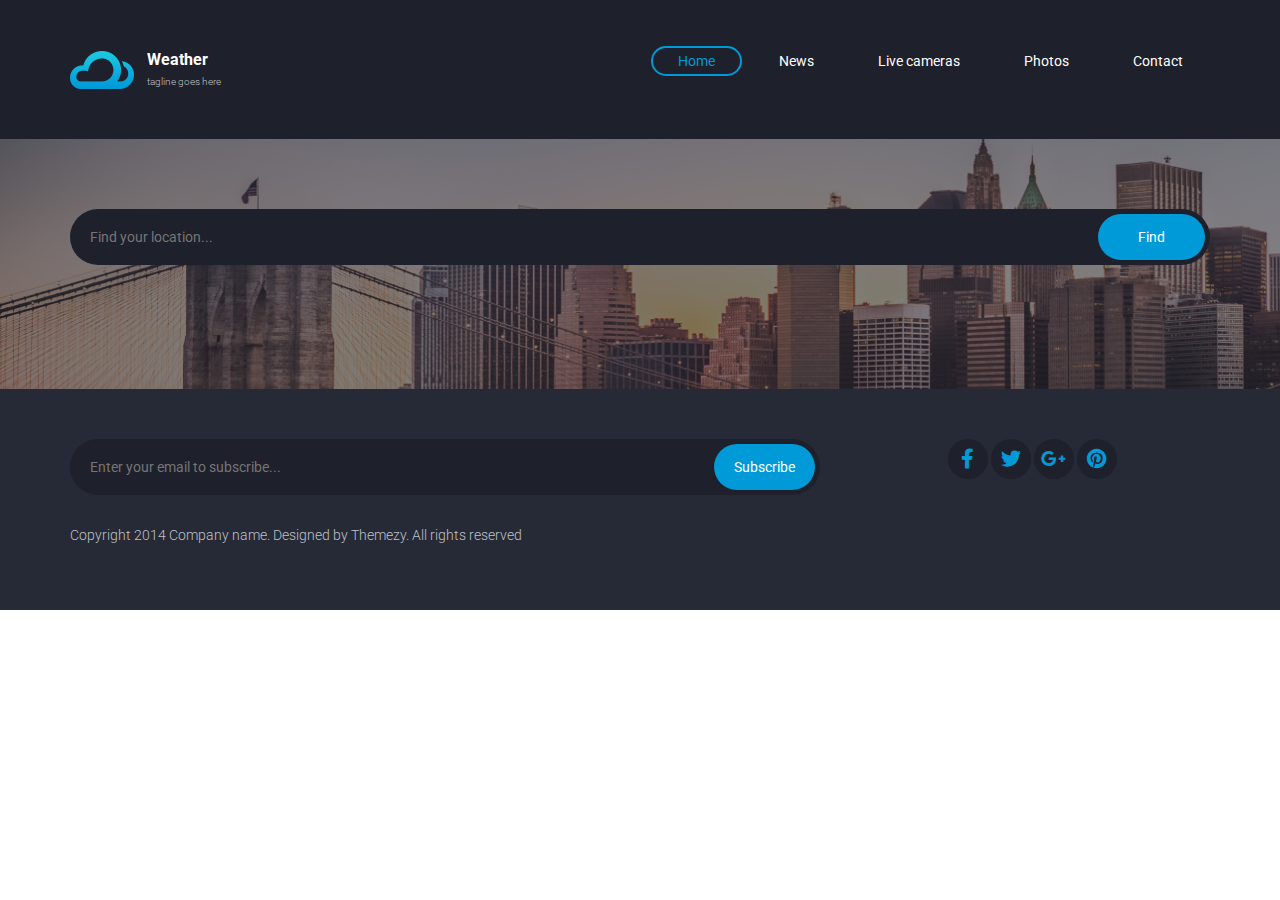
<file: index.html>
<!DOCTYPE html>
<html lang="en">
	<head>
		<meta charset="UTF-8">
		<meta name="viewport" content="width=device-width, initial-scale=1.0,maximum-scale=1">
		
		<title>Weather</title>

		<!-- Loading third party fonts -->
		<link href="http://fonts.googleapis.com/css?family=Roboto:300,400,700|" rel="stylesheet" type="text/css">
		<link href="fonts/all.min.css" rel="stylesheet" type="text/css">

		<!-- Loading main css file -->
		<link rel="stylesheet" href="style/style.css">

	</head>


	<body>
		
		<div class="site-content">
			<div class="site-header">
				<div class="container">
					<a class='branding' href='index.html'>
						<img src="images/logo.png" alt="" class="logo">
						<div class="logo-type">
							<h1 class="site-title">Weather</h1>
							<small class="site-description">tagline goes here</small>
						</div>
					</a>

					<!-- Default snippet for navigation -->
					<div class="main-navigation">
						<button type="button" class="menu-toggle"><i class="fa-solid fa-bars"></i></button>
						<ul class="menu">
							<li class="menu-item current-menu-item"><a href='index.html'>Home</a></li>
							<li class="menu-item"><a href="#">News</a></li>
							<li class="menu-item"><a href="#">Live cameras</a></li>
							<li class="menu-item"><a href="#">Photos</a></li>
							<li class="menu-item"><a href='contact.html'>Contact</a></li>
						</ul> 
					</div>

					<div class="mobile-navigation" ></div>
                        
                </div>

				</div>
			</div> 

			<div class="hero" data-bg-image="images/banner.png" style="background-image: url(&quot;images/banner.png&quot;);">
				<div class="container">
					<form  class="find-location">
						<input type="text" placeholder="Find your location..." id="search">
						<input type="button" value="Find" id="submit">
					</form>

				</div>
			</div>
			<div class="forecast-table">
				<div class="container">
					<div class="forecast-container" id="forecast">
						
					</div>
				</div>
			</div>
	
			

			<footer class="site-footer">
				<div class="container">
					<div class="row">
						<div class="col-md-8">
							<form action="#" class="subscribe-form">
								<input type="text" placeholder="Enter your email to subscribe...">
								<input type="submit" value="Subscribe">
							</form>
						</div>
						<div class="col-md-3 col-md-offset-1">
							<div class="social-links">
								<a href="#"><i class="fa-brands fa-facebook-f"></i></a>
								<a href="#"><i class="fa-brands fa-twitter"></i></a>
								<a href="#"><i class="fa-brands fa-google-plus-g"></i></a>
								<a href="#"><i class="fa-brands fa-pinterest"></i></a>
							</div>
						</div>
					</div>

					<p class="colophon">Copyright 2014 Company name. Designed by Themezy. All rights reserved</p>
				</div>
			</footer> 
		</div>
	
		<script src="js/main.js"></script>
	</body>

</html>
</file>
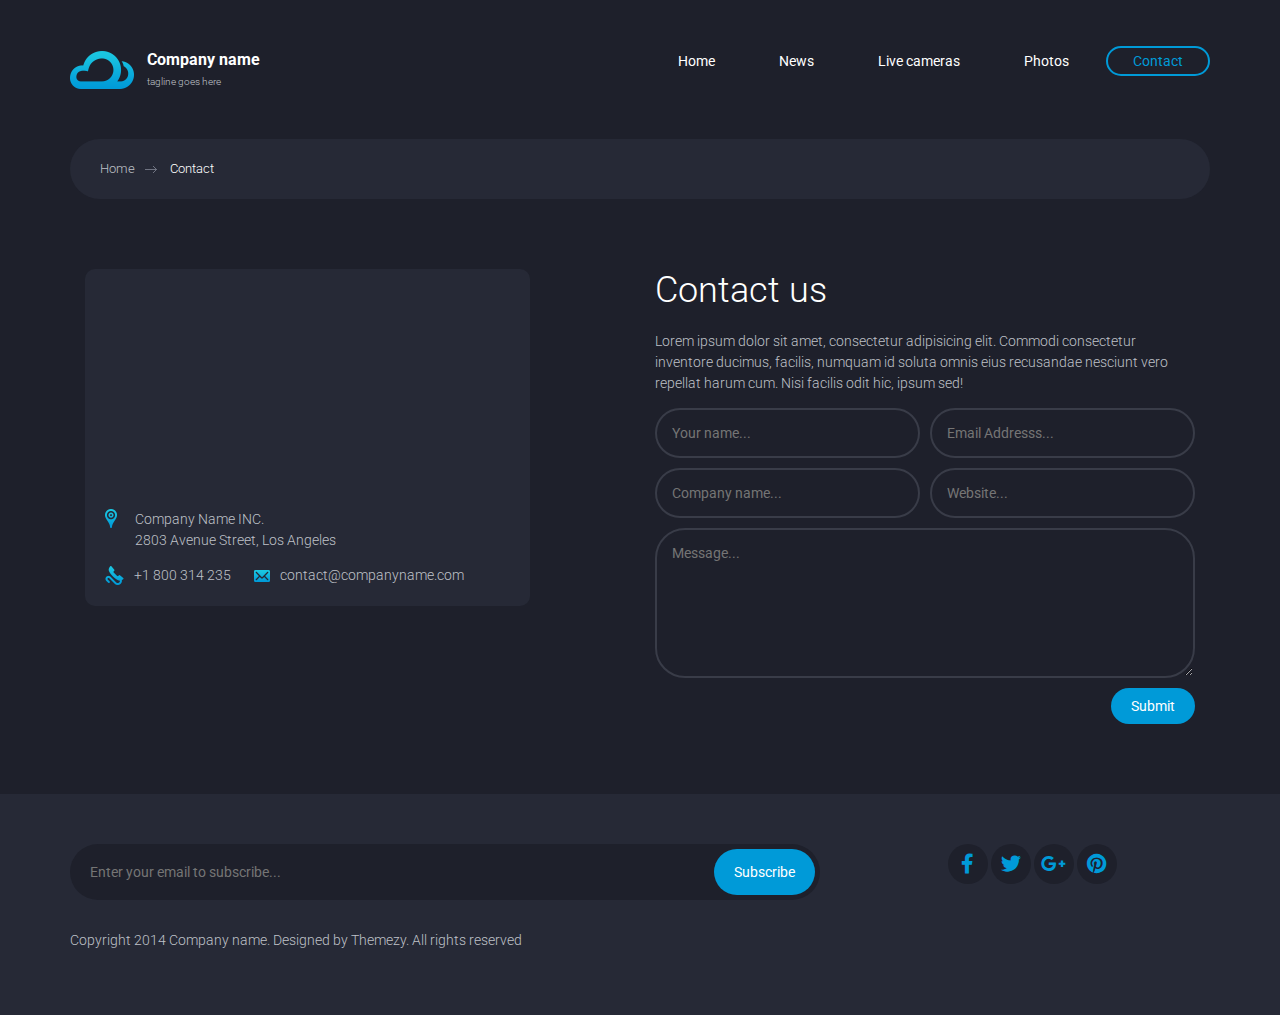
<file: contact.html>
<!DOCTYPE html>
<html lang="en">
	<head>
		<meta charset="UTF-8">
		<meta name="viewport" content="width=device-width, initial-scale=1.0,maximum-scale=1">
		
		<title>Compass Starter by Ariona, Rian</title>

		<!-- Loading third party fonts -->
		<link href="http://fonts.googleapis.com/css?family=Roboto:300,400,700|" rel="stylesheet" type="text/css">
		<link href="fonts/all.min.css" rel="stylesheet" type="text/css">

		<!-- Loading main css file -->
		<link rel="stylesheet" href="style/style.css">

	</head>

	<body>
		
		<div class="site-content">
			<div class="site-header">
				<div class="container">
					<a class='branding' href='index.html'>
						<img src="images/logo.png" alt="" class="logo">
						<div class="logo-type">
							<h1 class="site-title">Company name</h1>
							<small class="site-description">tagline goes here</small>
						</div>
					</a>

					<!-- Default snippet for navigation -->
					<div class="main-navigation">
						<button type="button" class="menu-toggle" ><i class="fa-solid fa-bars"></i></button>
						<ul class="menu" id="Menu">
							<li class="menu-item"><a href='index.html'>Home</a></li>
							<li class="menu-item"><a href="news.html">News</a></li>
							<li class="menu-item"><a href="live-cameras.html">Live cameras</a></li>
							<li class="menu-item"><a href="photos.html">Photos</a></li>
							<li class="menu-item current-menu-item"><a href='contact.html'>Contact</a></li>
						</ul> 
					</div> 

					<div class="mobile-navigation" ></div>

				</div>
			</div> 

			<main class="main-content">
				<div class="container">
					<div class="breadcrumb">
						<a href='index.html'>Home</a>
						<span>Contact</span>
					</div>
				</div>

				<div class="fullwidth-block">
					<div class="container">
						<div class="col-md-5">
							<div class="contact-details">
								<div class="map" data-latitude="-6.897789" data-longitude="107.621735"></div>
								<div class="contact-info">
									<address>
										<img src="images/icon-marker.png" alt="">
										<p>Company Name INC. <br>
										2803 Avenue Street, Los Angeles</p>
									</address>
									
									<a href="#"><img src="images/icon-phone.png" alt="">+1 800 314 235</a>
									<a href="#"><img src="images/icon-envelope.png" alt="">contact@companyname.com</a>
								</div>
							</div>
						</div>
						<div class="col-md-6 col-md-offset-1">
							<h2 class="section-title">Contact us</h2>
							<p>Lorem ipsum dolor sit amet, consectetur adipisicing elit. Commodi consectetur inventore ducimus, facilis, numquam id soluta omnis eius recusandae nesciunt vero repellat harum cum. Nisi facilis odit hic, ipsum sed!</p>
							<form action="#" class="contact-form">
								<div class="row">
									<div class="col-md-6"><input type="text" placeholder="Your name..."></div>
									<div class="col-md-6"><input type="text" placeholder="Email Addresss..."></div>
								</div>
								<div class="row">
									<div class="col-md-6"><input type="text" placeholder="Company name..."></div>
									<div class="col-md-6"><input type="text" placeholder="Website..."></div>
								</div>
								<textarea name="" placeholder="Message..."></textarea>
								<div class="text-right">
									<input type="submit" placeholder="Send message">
								</div>
							</form>

						</div>
					</div>
				</div>
				
			</main> 

			<footer class="site-footer">
				<div class="container">
					<div class="row">
						<div class="col-md-8">
							<form action="#" class="subscribe-form">
								<input type="text" placeholder="Enter your email to subscribe...">
								<input type="submit" value="Subscribe">
							</form>
						</div>
						<div class="col-md-3 col-md-offset-1">
							<div class="social-links">
								<a href="#"><i class="fa-brands fa-facebook-f"></i></a>
								<a href="#"><i class="fa-brands fa-twitter"></i></a>
								<a href="#"><i class="fa-brands fa-google-plus-g"></i></a>
								<a href="#"><i class="fa-brands fa-pinterest"></i></a>
							</div>
						</div>
					</div>

					<p class="colophon">Copyright 2014 Company name. Designed by Themezy. All rights reserved</p>
				</div>
			</footer> 
		</div>
		

		<script src="js/main.js"></script>
		<!-- <script type="text/javascript" src="http://maps.google.com/maps/api/js?sensor=false&amp;language=en"></script> -->
		
		
	</body>

</html>
</file>
<file: style/style.css>
article,
 aside,
 details,
 figcaption,
 figure,
 footer,
 header,
 hgroup,
 nav,
 section,
 summary {
   display: block;
 }
 .custom {
   color: #009ad8;
   margin: 20px 0;
 }
 .custom1 {
   color: #cc910d;
 }
 audio,
 canvas,
 video {
   display: inline-block;
 }
 
 audio:not([controls]) {
   display: none;
   height: 0;
 }
 
 [hidden],
 template {
   display: none;
 }
 
 html {
   background: #fff;
   color: #000;
   -webkit-text-size-adjust: 100%;
   -ms-text-size-adjust: 100%;
 }
 
 html,
 button,
 input,
 select,
 textarea {
   font-family: sans-serif;
 }
 
 body {
   margin: 0;
 }
 
 a {
   background: transparent;
 }
 a:focus {
   outline: thin dotted;
 }
 a:hover,
 a:active {
   outline: 0;
 }
 
 h1 {
   font-size: 2em;
   margin: 0.67em 0;
 }
 
 h2 {
   font-size: 1.5em;
   margin: 0.83em 0;
 }
 
 h3 {
   font-size: 1.17em;
   margin: 1em 0;
 }
 
 h4 {
   font-size: 1em;
   margin: 1.33em 0;
 }
 
 h5 {
   font-size: 0.83em;
   margin: 1.67em 0;
 }
 
 h6 {
   font-size: 0.75em;
   margin: 2.33em 0;
 }
 
 abbr[title] {
   border-bottom: 1px dotted;
 }
 
 b,
 strong {
   font-weight: bold;
 }
 
 dfn {
   font-style: italic;
 }
 
 mark {
   background: #ff0;
   color: #000;
 }
 
 code,
 kbd,
 pre,
 samp {
   font-family: monospace, serif;
   font-size: 1em;
 }
 
 pre {
   white-space: pre;
   white-space: pre-wrap;
   word-wrap: break-word;
 }
 
 q {
   quotes: "\201C""\201D""\2018""\2019";
 }
 
 q:before,
 q:after {
   content: "";
   content: none;
 }
 
 small {
   font-size: 80%;
 }
 
 sub,
 sup {
   font-size: 75%;
   line-height: 0;
   position: relative;
   vertical-align: baseline;
 }
 
 sup {
   top: -0.5em;
 }
 
 sub {
   bottom: -0.25em;
 }
 
 img {
   border: 0;
 }
 
 svg:not(:root) {
   overflow: hidden;
 }
 
 figure {
   margin: 0;
 }
 
 fieldset {
   border: 1px solid #c0c0c0;
   margin: 0 2px;
   padding: 0.35em 0.625em 0.75em;
 }
 
 legend {
   border: 0;
   padding: 0;
   white-space: normal;
 }
 
 button,
 input,
 select,
 textarea {
   font-family: inherit;
   font-size: 100%;
   margin: 0;
   vertical-align: baseline;
 }
 
 button,
 input {
   line-height: normal;
 }
 
 button,
 select {
   text-transform: none;
 }
 
 button,
 html input[type="button"],
 input[type="reset"],
 input[type="submit"] {
    appearance: button;
   -webkit-appearance: button;
   cursor: pointer;
 }
 
 button[disabled],
 input[disabled] {
   cursor: default;
 }
 
 input[type="checkbox"],
 input[type="radio"] {
   box-sizing: border-box;
   padding: 0;
 }
 
 input[type="search"] {
    appearance: textfield;
   -webkit-appearance: textfield;
   box-sizing: content-box;
 }
 
 input[type="search"]::-webkit-search-cancel-button,
 input[type="search"]::-webkit-search-decoration {
   -webkit-appearance: none;
 }
 
 button::-moz-focus-inner,
 input::-moz-focus-inner {
   border: 0;
   padding: 0;
 }
 
 textarea {
   overflow: auto;
   vertical-align: top;
 }
 
 table {
   border-collapse: collapse;
   border-spacing: 0;
 }
 
 *,
 *:before,
 *:after {
   box-sizing: border-box;
 }
 
 /*
  * Global Styles
  */
 html {
   font-size: 14px;
 }
 
 body {
   color: #bfc1c8;
   font-family: "Roboto", "Open Sans", sans-serif;
   font-size: 14px;
   font-weight: 300;
   line-height: 1.5;
   background: #1e202b;
 }
 
 h1,
 h2,
 h3,
 h4,
 h5,
 h6 {
   font-weight: 700;
   margin: 0 0 20px;
   line-height: normal;
 }
 
 hr {
   border: none;
   border-bottom: 1px solid #777;
 }
 
 ul,
 ol {
   margin: 0;
   padding-left: 0;
 }
 
 a {
   text-decoration: none;
   color: #009ad8;
 }
 
 address {
   font-style: normal;
 }
 
 p {
   margin-top: 0;
 }
 
 form input,
 form textarea,
 form select {
   outline: none;
   border: none;
   padding: 10px;
   border-radius: 30px;
 }
 form select {
   -webkit-appearance: none;
   -moz-appearance: none;
   appearance: none;
 }
 form textarea {
   resize: vertical;
 }
 
 /*
  * Reusable Components Style
  */
 .button,
 form input[type="submit"],
 form input[type="button"],
 form button,
 form input[type="reset"] {
   border: none;
   background: #009ad8;
   padding: 10px 20px;
   border-radius: 30px;
   color: white;
 }
 
 .map {
   height: 220px;
 }
 
 .container {
   margin-right: auto;
   margin-left: auto;
   padding-left: 15px;
   padding-right: 15px;
   /* *zoom: 1; */
 }
 .container:after {
   content: " ";
   clear: both;
   display: block;
   overflow: hidden;
   height: 0;
 }
 @media (min-width: 768px) {
   .container {
     width: 750px;
   }
 }
 @media (min-width: 992px) {
   .container {
     width: 970px;
   }
 }
 @media (min-width: 1200px) {
   .container {
     width: 1170px;
   }
 }
 
 .container-fluid {
   margin-right: auto;
   margin-left: auto;
   padding-left: 15px;
   padding-right: 15px;
   /* *zoom: 1; */
 }
 .container-fluid:after {
   content: " ";
   clear: both;
   display: block;
   overflow: hidden;
   height: 0;
 }
 
 .row {
   margin-left: -15px;
   margin-right: -15px;
   /* *zoom: 1; */
 }
 .row:after {
   content: " ";
   clear: both;
   display: block;
   overflow: hidden;
   height: 0;
 }
 
 .col-xs-1,
 .col-sm-1,
 .col-md-1,
 .col-lg-1,
 .col-xs-2,
 .col-sm-2,
 .col-md-2,
 .col-lg-2,
 .col-xs-3,
 .col-sm-3,
 .col-md-3,
 .col-lg-3,
 .col-xs-4,
 .col-sm-4,
 .col-md-4,
 .col-lg-4,
 .col-xs-5,
 .col-sm-5,
 .col-md-5,
 .col-lg-5,
 .col-xs-6,
 .col-sm-6,
 .col-md-6,
 .col-lg-6,
 .col-xs-7,
 .col-sm-7,
 .col-md-7,
 .col-lg-7,
 .col-xs-8,
 .col-sm-8,
 .col-md-8,
 .col-lg-8,
 .col-xs-9,
 .col-sm-9,
 .col-md-9,
 .col-lg-9,
 .col-xs-10,
 .col-sm-10,
 .col-md-10,
 .col-lg-10,
 .col-xs-11,
 .col-sm-11,
 .col-md-11,
 .col-lg-11,
 .col-xs-12,
 .col-sm-12,
 .col-md-12,
 .col-lg-12 {
   position: relative;
   min-height: 1px;
   padding-left: 15px;
   padding-right: 15px;
 }
 
 .col-xs-1,
 .col-xs-2,
 .col-xs-3,
 .col-xs-4,
 .col-xs-5,
 .col-xs-6,
 .col-xs-7,
 .col-xs-8,
 .col-xs-9,
 .col-xs-10,
 .col-xs-11,
 .col-xs-12 {
   float: left;
 }
 
 .col-xs-1 {
   width: 8.3333333333%;
 }
 
 .col-xs-2 {
   width: 16.6666666667%;
 }
 
 .col-xs-3 {
   width: 25%;
 }
 
 .col-xs-4 {
   width: 33.3333333333%;
 }
 
 .col-xs-5 {
   width: 41.6666666667%;
 }
 
 .col-xs-6 {
   width: 50%;
 }
 
 .col-xs-7 {
   width: 58.3333333333%;
 }
 
 .col-xs-8 {
   width: 66.6666666667%;
 }
 
 .col-xs-9 {
   width: 75%;
 }
 
 .col-xs-10 {
   width: 83.3333333333%;
 }
 
 .col-xs-11 {
   width: 91.6666666667%;
 }
 
 .col-xs-12 {
   width: 100%;
 }
 
 .col-xs-pull-0 {
   right: auto;
 }
 
 .col-xs-pull-1 {
   right: 8.3333333333%;
 }
 
 .col-xs-pull-2 {
   right: 16.6666666667%;
 }
 
 .col-xs-pull-3 {
   right: 25%;
 }
 
 .col-xs-pull-4 {
   right: 33.3333333333%;
 }
 
 .col-xs-pull-5 {
   right: 41.6666666667%;
 }
 
 .col-xs-pull-6 {
   right: 50%;
 }
 
 .col-xs-pull-7 {
   right: 58.3333333333%;
 }
 
 .col-xs-pull-8 {
   right: 66.6666666667%;
 }
 
 .col-xs-pull-9 {
   right: 75%;
 }
 
 .col-xs-pull-10 {
   right: 83.3333333333%;
 }
 
 .col-xs-pull-11 {
   right: 91.6666666667%;
 }
 
 .col-xs-pull-12 {
   right: 100%;
 }
 
 .col-xs-push-0 {
   left: auto;
 }
 
 .col-xs-push-1 {
   left: 8.3333333333%;
 }
 
 .col-xs-push-2 {
   left: 16.6666666667%;
 }
 
 .col-xs-push-3 {
   left: 25%;
 }
 
 .col-xs-push-4 {
   left: 33.3333333333%;
 }
 
 .col-xs-push-5 {
   left: 41.6666666667%;
 }
 
 .col-xs-push-6 {
   left: 50%;
 }
 
 .col-xs-push-7 {
   left: 58.3333333333%;
 }
 
 .col-xs-push-8 {
   left: 66.6666666667%;
 }
 
 .col-xs-push-9 {
   left: 75%;
 }
 
 .col-xs-push-10 {
   left: 83.3333333333%;
 }
 
 .col-xs-push-11 {
   left: 91.6666666667%;
 }
 
 .col-xs-push-12 {
   left: 100%;
 }
 
 .col-xs-offset-0 {
   margin-left: 0%;
 }
 
 .col-xs-offset-1 {
   margin-left: 8.3333333333%;
 }
 
 .col-xs-offset-2 {
   margin-left: 16.6666666667%;
 }
 
 .col-xs-offset-3 {
   margin-left: 25%;
 }
 
 .col-xs-offset-4 {
   margin-left: 33.3333333333%;
 }
 
 .col-xs-offset-5 {
   margin-left: 41.6666666667%;
 }
 
 .col-xs-offset-6 {
   margin-left: 50%;
 }
 
 .col-xs-offset-7 {
   margin-left: 58.3333333333%;
 }
 
 .col-xs-offset-8 {
   margin-left: 66.6666666667%;
 }
 
 .col-xs-offset-9 {
   margin-left: 75%;
 }
 
 .col-xs-offset-10 {
   margin-left: 83.3333333333%;
 }
 
 .col-xs-offset-11 {
   margin-left: 91.6666666667%;
 }
 
 .col-xs-offset-12 {
   margin-left: 100%;
 }
 
 @media (min-width: 768px) {
   .col-sm-1,
   .col-sm-2,
   .col-sm-3,
   .col-sm-4,
   .col-sm-5,
   .col-sm-6,
   .col-sm-7,
   .col-sm-8,
   .col-sm-9,
   .col-sm-10,
   .col-sm-11,
   .col-sm-12 {
     float: left;
   }
 
   .col-sm-1 {
     width: 8.3333333333%;
   }
 
   .col-sm-2 {
     width: 16.6666666667%;
   }
 
   .col-sm-3 {
     width: 25%;
   }
 
   .col-sm-4 {
     width: 33.3333333333%;
   }
 
   .col-sm-5 {
     width: 41.6666666667%;
   }
 
   .col-sm-6 {
     width: 50%;
   }
 
   .col-sm-7 {
     width: 58.3333333333%;
   }
 
   .col-sm-8 {
     width: 66.6666666667%;
   }
 
   .col-sm-9 {
     width: 75%;
   }
 
   .col-sm-10 {
     width: 83.3333333333%;
   }
 
   .col-sm-11 {
     width: 91.6666666667%;
   }
 
   .col-sm-12 {
     width: 100%;
   }
 
   .col-sm-pull-0 {
     right: auto;
   }
 
   .col-sm-pull-1 {
     right: 8.3333333333%;
   }
 
   .col-sm-pull-2 {
     right: 16.6666666667%;
   }
 
   .col-sm-pull-3 {
     right: 25%;
   }
 
   .col-sm-pull-4 {
     right: 33.3333333333%;
   }
 
   .col-sm-pull-5 {
     right: 41.6666666667%;
   }
 
   .col-sm-pull-6 {
     right: 50%;
   }
 
   .col-sm-pull-7 {
     right: 58.3333333333%;
   }
 
   .col-sm-pull-8 {
     right: 66.6666666667%;
   }
 
   .col-sm-pull-9 {
     right: 75%;
   }
 
   .col-sm-pull-10 {
     right: 83.3333333333%;
   }
 
   .col-sm-pull-11 {
     right: 91.6666666667%;
   }
 
   .col-sm-pull-12 {
     right: 100%;
   }
 
   .col-sm-push-0 {
     left: auto;
   }
 
   .col-sm-push-1 {
     left: 8.3333333333%;
   }
 
   .col-sm-push-2 {
     left: 16.6666666667%;
   }
 
   .col-sm-push-3 {
     left: 25%;
   }
 
   .col-sm-push-4 {
     left: 33.3333333333%;
   }
 
   .col-sm-push-5 {
     left: 41.6666666667%;
   }
 
   .col-sm-push-6 {
     left: 50%;
   }
 
   .col-sm-push-7 {
     left: 58.3333333333%;
   }
 
   .col-sm-push-8 {
     left: 66.6666666667%;
   }
 
   .col-sm-push-9 {
     left: 75%;
   }
 
   .col-sm-push-10 {
     left: 83.3333333333%;
   }
 
   .col-sm-push-11 {
     left: 91.6666666667%;
   }
 
   .col-sm-push-12 {
     left: 100%;
   }
 
   .col-sm-offset-0 {
     margin-left: 0%;
   }
 
   .col-sm-offset-1 {
     margin-left: 8.3333333333%;
   }
 
   .col-sm-offset-2 {
     margin-left: 16.6666666667%;
   }
 
   .col-sm-offset-3 {
     margin-left: 25%;
   }
 
   .col-sm-offset-4 {
     margin-left: 33.3333333333%;
   }
 
   .col-sm-offset-5 {
     margin-left: 41.6666666667%;
   }
 
   .col-sm-offset-6 {
     margin-left: 50%;
   }
 
   .col-sm-offset-7 {
     margin-left: 58.3333333333%;
   }
 
   .col-sm-offset-8 {
     margin-left: 66.6666666667%;
   }
 
   .col-sm-offset-9 {
     margin-left: 75%;
   }
 
   .col-sm-offset-10 {
     margin-left: 83.3333333333%;
   }
 
   .col-sm-offset-11 {
     margin-left: 91.6666666667%;
   }
 
   .col-sm-offset-12 {
     margin-left: 100%;
   }
 }
 @media (min-width: 992px) {
   .col-md-1,
   .col-md-2,
   .col-md-3,
   .col-md-4,
   .col-md-5,
   .col-md-6,
   .col-md-7,
   .col-md-8,
   .col-md-9,
   .col-md-10,
   .col-md-11,
   .col-md-12 {
     float: left;
   }
 
   .col-md-1 {
     width: 8.3333333333%;
   }
 
   .col-md-2 {
     width: 16.6666666667%;
   }
 
   .col-md-3 {
     width: 25%;
   }
 
   .col-md-4 {
     width: 33.3333333333%;
   }
 
   .col-md-5 {
     width: 41.6666666667%;
   }
 
   .col-md-6 {
     width: 50%;
   }
 
   .col-md-7 {
     width: 58.3333333333%;
   }
 
   .col-md-8 {
     width: 66.6666666667%;
   }
 
   .col-md-9 {
     width: 75%;
   }
 
   .col-md-10 {
     width: 83.3333333333%;
   }
 
   .col-md-11 {
     width: 91.6666666667%;
   }
 
   .col-md-12 {
     width: 100%;
   }
 
   .col-md-pull-0 {
     right: auto;
   }
 
   .col-md-pull-1 {
     right: 8.3333333333%;
   }
 
   .col-md-pull-2 {
     right: 16.6666666667%;
   }
 
   .col-md-pull-3 {
     right: 25%;
   }
 
   .col-md-pull-4 {
     right: 33.3333333333%;
   }
 
   .col-md-pull-5 {
     right: 41.6666666667%;
   }
 
   .col-md-pull-6 {
     right: 50%;
   }
 
   .col-md-pull-7 {
     right: 58.3333333333%;
   }
 
   .col-md-pull-8 {
     right: 66.6666666667%;
   }
 
   .col-md-pull-9 {
     right: 75%;
   }
 
   .col-md-pull-10 {
     right: 83.3333333333%;
   }
 
   .col-md-pull-11 {
     right: 91.6666666667%;
   }
 
   .col-md-pull-12 {
     right: 100%;
   }
 
   .col-md-push-0 {
     left: auto;
   }
 
   .col-md-push-1 {
     left: 8.3333333333%;
   }
 
   .col-md-push-2 {
     left: 16.6666666667%;
   }
 
   .col-md-push-3 {
     left: 25%;
   }
 
   .col-md-push-4 {
     left: 33.3333333333%;
   }
 
   .col-md-push-5 {
     left: 41.6666666667%;
   }
 
   .col-md-push-6 {
     left: 50%;
   }
 
   .col-md-push-7 {
     left: 58.3333333333%;
   }
 
   .col-md-push-8 {
     left: 66.6666666667%;
   }
 
   .col-md-push-9 {
     left: 75%;
   }
 
   .col-md-push-10 {
     left: 83.3333333333%;
   }
 
   .col-md-push-11 {
     left: 91.6666666667%;
   }
 
   .col-md-push-12 {
     left: 100%;
   }
 
   .col-md-offset-0 {
     margin-left: 0%;
   }
 
   .col-md-offset-1 {
     margin-left: 8.3333333333%;
   }
 
   .col-md-offset-2 {
     margin-left: 16.6666666667%;
   }
 
   .col-md-offset-3 {
     margin-left: 25%;
   }
 
   .col-md-offset-4 {
     margin-left: 33.3333333333%;
   }
 
   .col-md-offset-5 {
     margin-left: 41.6666666667%;
   }
 
   .col-md-offset-6 {
     margin-left: 50%;
   }
 
   .col-md-offset-7 {
     margin-left: 58.3333333333%;
   }
 
   .col-md-offset-8 {
     margin-left: 66.6666666667%;
   }
 
   .col-md-offset-9 {
     margin-left: 75%;
   }
 
   .col-md-offset-10 {
     margin-left: 83.3333333333%;
   }
 
   .col-md-offset-11 {
     margin-left: 91.6666666667%;
   }
 
   .col-md-offset-12 {
     margin-left: 100%;
   }
 }
 @media (min-width: 1200px) {
   .col-lg-1,
   .col-lg-2,
   .col-lg-3,
   .col-lg-4,
   .col-lg-5,
   .col-lg-6,
   .col-lg-7,
   .col-lg-8,
   .col-lg-9,
   .col-lg-10,
   .col-lg-11,
   .col-lg-12 {
     float: left;
   }
 
   .col-lg-1 {
     width: 8.3333333333%;
   }
 
   .col-lg-2 {
     width: 16.6666666667%;
   }
 
   .col-lg-3 {
     width: 25%;
   }
 
   .col-lg-4 {
     width: 33.3333333333%;
   }
 
   .col-lg-5 {
     width: 41.6666666667%;
   }
 
   .col-lg-6 {
     width: 50%;
   }
 
   .col-lg-7 {
     width: 58.3333333333%;
   }
 
   .col-lg-8 {
     width: 66.6666666667%;
   }
 
   .col-lg-9 {
     width: 75%;
   }
 
   .col-lg-10 {
     width: 83.3333333333%;
   }
 
   .col-lg-11 {
     width: 91.6666666667%;
   }
 
   .col-lg-12 {
     width: 100%;
   }
 
   .col-lg-pull-0 {
     right: auto;
   }
 
   .col-lg-pull-1 {
     right: 8.3333333333%;
   }
 
   .col-lg-pull-2 {
     right: 16.6666666667%;
   }
 
   .col-lg-pull-3 {
     right: 25%;
   }
 
   .col-lg-pull-4 {
     right: 33.3333333333%;
   }
 
   .col-lg-pull-5 {
     right: 41.6666666667%;
   }
 
   .col-lg-pull-6 {
     right: 50%;
   }
 
   .col-lg-pull-7 {
     right: 58.3333333333%;
   }
 
   .col-lg-pull-8 {
     right: 66.6666666667%;
   }
 
   .col-lg-pull-9 {
     right: 75%;
   }
 
   .col-lg-pull-10 {
     right: 83.3333333333%;
   }
 
   .col-lg-pull-11 {
     right: 91.6666666667%;
   }
 
   .col-lg-pull-12 {
     right: 100%;
   }
 
   .col-lg-push-0 {
     left: auto;
   }
 
   .col-lg-push-1 {
     left: 8.3333333333%;
   }
 
   .col-lg-push-2 {
     left: 16.6666666667%;
   }
 
   .col-lg-push-3 {
     left: 25%;
   }
 
   .col-lg-push-4 {
     left: 33.3333333333%;
   }
 
   .col-lg-push-5 {
     left: 41.6666666667%;
   }
 
   .col-lg-push-6 {
     left: 50%;
   }
 
   .col-lg-push-7 {
     left: 58.3333333333%;
   }
 
   .col-lg-push-8 {
     left: 66.6666666667%;
   }
 
   .col-lg-push-9 {
     left: 75%;
   }
 
   .col-lg-push-10 {
     left: 83.3333333333%;
   }
 
   .col-lg-push-11 {
     left: 91.6666666667%;
   }
 
   .col-lg-push-12 {
     left: 100%;
   }
 
   .col-lg-offset-0 {
     margin-left: 0%;
   }
 
   .col-lg-offset-1 {
     margin-left: 8.3333333333%;
   }
 
   .col-lg-offset-2 {
     margin-left: 16.6666666667%;
   }
 
   .col-lg-offset-3 {
     margin-left: 25%;
   }
 
   .col-lg-offset-4 {
     margin-left: 33.3333333333%;
   }
 
   .col-lg-offset-5 {
     margin-left: 41.6666666667%;
   }
 
   .col-lg-offset-6 {
     margin-left: 50%;
   }
 
   .col-lg-offset-7 {
     margin-left: 58.3333333333%;
   }
 
   .col-lg-offset-8 {
     margin-left: 66.6666666667%;
   }
 
   .col-lg-offset-9 {
     margin-left: 75%;
   }
 
   .col-lg-offset-10 {
     margin-left: 83.3333333333%;
   }
 
   .col-lg-offset-11 {
     margin-left: 91.6666666667%;
   }
 
   .col-lg-offset-12 {
     margin-left: 100%;
   }
 }
 @-ms-viewport {
   width: device-width;
 }
 .visible-xs,
 .visible-sm,
 .visible-md,
 .visible-lg {
   display: none !important;
 }
 
 .visible-xs-block,
 .visible-xs-inline,
 .visible-xs-inline-block,
 .visible-sm-block,
 .visible-sm-inline,
 .visible-sm-inline-block,
 .visible-md-block,
 .visible-md-inline,
 .visible-md-inline-block,
 .visible-lg-block,
 .visible-lg-inline,
 .visible-lg-inline-block {
   display: none !important;
 }
 
 @media (max-width: 767px) {
   .visible-xs {
     display: block !important;
   }
 
   table.visible-xs {
     display: table;
   }
 
   tr.visible-xs {
     display: table-row !important;
   }
 
   th.visible-xs,
   td.visible-xs {
     display: table-cell !important;
   }
 }
 @media (max-width: 767px) {
   .visible-xs-block {
     display: block !important;
   }
 }
 
 @media (max-width: 767px) {
   .visible-xs-inline {
     display: inline !important;
   }
 }
 
 @media (max-width: 767px) {
   .visible-xs-inline-block {
     display: inline-block !important;
   }
 }
 
 @media (min-width: 768px) and (max-width: 991px) {
   .visible-sm {
     display: block !important;
   }
 
   table.visible-sm {
     display: table;
   }
 
   tr.visible-sm {
     display: table-row !important;
   }
 
   th.visible-sm,
   td.visible-sm {
     display: table-cell !important;
   }
 }
 @media (min-width: 768px) and (max-width: 991px) {
   .visible-sm-block {
     display: block !important;
   }
 }
 
 @media (min-width: 768px) and (max-width: 991px) {
   .visible-sm-inline {
     display: inline !important;
   }
 }
 
 @media (min-width: 768px) and (max-width: 991px) {
   .visible-sm-inline-block {
     display: inline-block !important;
   }
 }
 
 @media (min-width: 992px) and (max-width: 1199px) {
   .visible-md {
     display: block !important;
   }
 
   table.visible-md {
     display: table;
   }
 
   tr.visible-md {
     display: table-row !important;
   }
 
   th.visible-md,
   td.visible-md {
     display: table-cell !important;
   }
 }
 @media (min-width: 992px) and (max-width: 1199px) {
   .visible-md-block {
     display: block !important;
   }
 }
 
 @media (min-width: 992px) and (max-width: 1199px) {
   .visible-md-inline {
     display: inline !important;
   }
 }
 
 @media (min-width: 992px) and (max-width: 1199px) {
   .visible-md-inline-block {
     display: inline-block !important;
   }
 }
 
 @media (min-width: 1200px) {
   .visible-lg {
     display: block !important;
   }
 
   table.visible-lg {
     display: table;
   }
 
   tr.visible-lg {
     display: table-row !important;
   }
 
   th.visible-lg,
   td.visible-lg {
     display: table-cell !important;
   }
 }
 @media (min-width: 1200px) {
   .visible-lg-block {
     display: block !important;
   }
 }
 
 @media (min-width: 1200px) {
   .visible-lg-inline {
     display: inline !important;
   }
 }
 
 @media (min-width: 1200px) {
   .visible-lg-inline-block {
     display: inline-block !important;
   }
 }
 
 @media (max-width: 767px) {
   .hidden-xs {
     display: none !important;
   }
 }
 @media (min-width: 768px) and (max-width: 991px) {
   .hidden-sm {
     display: none !important;
   }
 }
 @media (min-width: 992px) and (max-width: 1199px) {
   .hidden-md {
     display: none !important;
   }
 }
 @media (min-width: 1200px) {
   .hidden-lg {
     display: none !important;
   }
 }
 .visible-print {
   display: none !important;
 }
 
 @media print {
   .visible-print {
     display: block !important;
   }
 
   table.visible-print {
     display: table;
   }
 
   tr.visible-print {
     display: table-row !important;
   }
 
   th.visible-print,
   td.visible-print {
     display: table-cell !important;
   }
 }
 .visible-print-block {
   display: none !important;
 }
 @media print {
   .visible-print-block {
     display: block !important;
   }
 }
 
 .visible-print-inline {
   display: none !important;
 }
 @media print {
   .visible-print-inline {
     display: inline !important;
   }
 }
 
 .visible-print-inline-block {
   display: none !important;
 }
 @media print {
   .visible-print-inline-block {
     display: inline-block !important;
   }
 }
 
 @media print {
   .hidden-print {
     display: none !important;
   }
 }
 /*
  * Header Styles
  */
 .site-header {
   padding: 50px 0;
 }
 .site-header .branding {
   float: left;
 }
 .site-header .branding .logo,
 .site-header .branding .logo-type {
   display: inline-block;
   vertical-align: middle;
 }
 .site-header .branding .logo {
   margin-right: 10px;
 }
 .site-header .branding .site-title {
   margin-bottom: 5px;
   font-size: 16px;
   font-size: 1.1428571429em;
   color: white;
 }
 .site-header .branding .site-description {
   font-size: 10px;
   font-size: 0.7142857143em;
   display: block;
   color: #bfc1c8;
 }
 
 .main-navigation {
   float: right;
 }
 .main-navigation .menu-toggle,
 .main-navigation .menu {
   vertical-align: middle;
 }
 .main-navigation .menu-toggle {
   background: none;
   border: 2px solid transparent;
   color: white;
   padding: 20px;
   border-radius: 40px;
   -webkit-transition: 0.3s ease;
   transition: 0.3s ease;
   display: none;
   outline: none;
 }
 @media screen and (max-width: 990px) {
   .main-navigation .menu-toggle {
     display: inline-block;
   }
 }
 .main-navigation .menu-toggle:hover,
 .main-navigation .menu-toggle:active {
   border-color: #009ad8;
   color: #009ad8;
 }
 .main-navigation .menu {
   list-style: none;
   display: inline-block;
   /* *zoom: 1; */
 }
 .main-navigation .menu:after {
   content: " ";
   clear: both;
   display: block;
   overflow: hidden;
   height: 0;
 }
 @media screen and (max-width: 990px) {
   .main-navigation .menu {
     display: none;
   }
 }
 .main-navigation .menu .menu-item {
   float: left;
   margin-left: 10px;
 }
 .main-navigation .menu .menu-item a {
   padding: 5px 25px;
   border: 2px solid transparent;
   border-radius: 30px;
   color: white;
   -webkit-transition: 0.3s ease;
   transition: 0.3s ease;
   font-weight: 400;
 }
 .main-navigation .menu .menu-item.current-menu-item a,
 .main-navigation .menu .menu-item:hover a {
   border-color: #009ad8;
   color: #009ad8;
 }
 
 .mobile-navigation {
   padding: 30px 0 0;
   clear: both;
   display: none;
 }
 @media screen and (min-width: 991px) {
   .mobile-navigation {
     display: none !important;
   }
 }
 .mobile-navigation .menu {
   background: #262936;
   list-style: none;
   text-align: center;
   border-radius: 10px;
   overflow: hidden;
 }
 .mobile-navigation .menu a {
   padding: 20px;
   display: block;
   color: white;
 }
 .mobile-navigation .menu .menu-item {
   border-bottom: 1px solid rgba(255, 255, 255, 0.1);
 }
 .mobile-navigation .menu .menu-item:last-child {
   border-bottom: none;
 }
 .mobile-navigation .menu .menu-item.current-menu-item a {
   color: #009ad8;
 }
 
 .hero {
   background-size: cover;
   padding: 70px 0;
   min-height: 350px;
 }
 
 .find-location {
   position: relative;
   margin-bottom: 70px;
 }
 .find-location input[type="text"] {
   width: 100%;
   padding: 20px 50px 20px 20px;
   background: #1e202b;
   color: white;
 }
 .find-location input[type="submit"],.find-location input[type="button"] {
   position: absolute;
   top: 5px;
   right: 5px;
   bottom: 5px;
   padding: 0 40px;
 }
 
 .forecast-container {
   width: 100%;
   background: #323544;
   display: flex;
   flex-wrap: wrap;
   justify-content: space-between;
   width: 100%;
   overflow: hidden;
   border-radius: 10px;
   margin-top: -150px;
   margin-bottom: 50px;
 }
 .forecast-container .forecast {
   width: 33.33%;
 }
 .forecast-container .forecast:nth-child(even) {
   background-color: #262936;
 }
 @media screen and (max-width: 990px) {
   .forecast-container .forecast {
     display: block;
     width: 100%;
     float: left;
   }
 }
 /* .forecast-container .forecast.today {
   width: 420px;
 } */
 /* .forecast-container .forecast.today .forecast-header { */
   /* *zoom: 1; */
 /* } */
 .forecast-container .forecast.today .forecast-header:after {
   content: " ";
   clear: both;
   display: block;
   overflow: hidden;
   height: 0;
 }
 .forecast-container .forecast.today .forecast-header .day {
   float: left;
 }
 .forecast-container .forecast.today .forecast-header .date {
   float: right;
 }
 .forecast-container .forecast.today .forecast-content {
   text-align: left;
   padding-top: 30px;
   padding-bottom: 30px;
 }
 .forecast-container .forecast.today .location {
   font-size: 18px;
   font-size: 1.2857142857em;
   font-weight: 400;
 }
 .forecast-container .forecast.today .degree .num,
 .forecast-container .forecast.today .degree .forecast-icon {
   display: inline-block;
   vertical-align: middle;
 }
 .forecast-container .forecast.today .degree .num {
   font-size: 90px;
   font-size: 6.4285714286rem;
   margin-right: 30px;
 }
 .forecast-container .forecast.today span {
   margin-right: 20px;
 }
 .forecast-container .forecast.today span img {
   margin-right: 5px;
   vertical-align: middle;
 }
 @media screen and (max-width: 990px) {
   .forecast-container .forecast.today {
     display: block;
     width: 100%;
   }
 }
 .forecast-container .forecast .forecast-header {
   background: rgba(0, 0, 0, 0.1);
   padding: 10px;
   text-align: center;
   font-weight: 400;
 }
 .forecast-container .forecast .forecast-icon {
   height: 50px;
 }
 .forecast-container .forecast .forecast-content {
   padding: 50px 20px 10px;
   text-align: center;
 }
 .forecast-container .forecast .forecast-content .forecast-icon {
   margin-bottom: 20px;
 }
 .forecast-container .forecast .forecast-content .degree {
   font-size: 24px;
   font-size: 1.7142857143em;
   color: white;
   font-weight: 700;
 }
 
 .forecast-container .forecast .forecast-content small {
   font-size: 16px;
   font-size: 1.1428571429em;
 }
 
 .fullwidth-block {
   padding: 70px 0;
 }
 .fullwidth-block .section-title {
   font-size: 36px;
   font-size: 2.5714285714em;
   font-weight: 300;
   color: white;
 }
 
 .filter {
   margin-bottom: 30px;
 }
 
 .filter-control {
   border: 2px solid #262936;
   padding: 5px 5px 5px 20px;
   border-radius: 30px;
   display: inline-block;
   white-space: nowrap;
 }
 .filter-control label {
   margin-right: 10px;
   display: inline-block;
   padding: 10px;
   vertical-align: middle;
 }
 
 .select.control {
   background: #262936;
   border-radius: 40px;
   overflow: hidden;
   display: inline-block;
   vertical-align: middle;
   padding-right: 30px;
   position: relative;
 }
 .select.control:after {
   content: " ";
   width: 7px;
   height: 9px;
   background: url(images/arrow-down.png);
   position: absolute;
   right: 10px;
   top: 0;
   bottom: 0;
   margin: auto;
   display: block;
   z-index: 1;
 }
 .select.control select {
   padding: 10px 30px;
   width: 110%;
   border: none;
   background: none;
   outline: none;
   appearance: none;
   -webkit-appearance: none;
   color: white;
 }
 
 .live-camera {
   margin-bottom: 30px;
 }
 .live-camera .live-camera-cover {
   position: relative;
   margin-bottom: 20px;
   cursor: pointer;
 }
 .live-camera .live-camera-cover:after {
   content: " ";
   width: 45px;
   height: 45px;
   position: absolute;
   left: 0;
   right: 0;
   top: 0;
   bottom: 0;
   margin: auto;
   background: url(images/play-button.png);
 }
 .live-camera .live-camera-cover img {
   display: block;
   width: 100%;
   height: auto;
   max-width: 100%;
   border-radius: 5px;
 }
 .live-camera .location {
   margin-bottom: 5px;
   color: white;
   font-weight: 300;
 }
 
 .news {
   padding-left: 100px;
   position: relative;
 }
 .news:after {
   content: " ";
   width: 12px;
   height: 7px;
   background: url(images/arrow.png);
   display: block;
 }
 .news .date {
   position: absolute;
   top: 0;
   left: 0;
   color: #009ad8;
   font-size: 24px;
   font-size: 1.7142857143em;
 }
 .news h3 {
   font-size: 14px;
   font-size: 1em;
 }
 .news h3 a {
   color: white;
 }
 
 .arrow-feature {
   list-style-type: none;
 }
 .arrow-feature li {
   position: relative;
   padding-left: 30px;
 }
 .arrow-feature li:before {
   content: " ";
   width: 12px;
   height: 7px;
   background: url(images/arrow.png);
   position: absolute;
   left: 0;
   top: 5px;
 }
 .arrow-feature li h3 {
   font-size: 14px;
   font-size: 1em;
   color: white;
 }
 
 .arrow-list {
   list-style-image: url(images/arrow.png);
   list-style-position: inside;
 }
 .arrow-list li {
   padding: 10px 0;
   border-bottom: 1px solid rgba(255, 255, 255, 0.1);
 }
 .arrow-list li:last-child {
   border-bottom: none;
 }
 .arrow-list a {
   color: white;
 }
 .arrow-list a:hover {
   color: #009ad8;
 }
 
 .photo-grid {
   margin: 0 -5px;
 }
 .photo-grid a {
   width: 33.333%;
   padding: 5px;
   float: left;
 }
 .photo-grid a img {
   display: block;
   width: 100%;
   max-width: 100%;
   height: auto;
 }
 
 .breadcrumb {
   background: #262936;
   border-radius: 40px;
   padding: 20px 30px;
   font-size: 13px;
   font-size: 0.9285714286em;
 }
 .breadcrumb a {
   color: #bfc1c8;
 }
 .breadcrumb a:after {
   content: " ";
   display: inline-block;
   vertical-align: middle;
   width: 12px;
   height: 7px;
   background: url(../images/arrow-gray.png) no-repeat;
   margin: 0 10px;
 }
 .breadcrumb a:hover {
   text-decoration: underline;
 }
 .breadcrumb span {
   color: white;
 }
 
 .post {
   padding: 50px 0;
   border-bottom: 1px solid rgba(255, 255, 255, 0.1);
 }
 .post.single {
   border-bottom: none;
 }
 .post:first-child {
   padding-top: 0;
 }
 .post .entry-title {
   font-size: 30px;
   font-size: 2.1428571429em;
   font-weight: 300;
   color: white;
 }
 .post .featured-image {
   margin-bottom: 20px;
 }
 .post .featured-image img {
   width: 100%;
   max-width: 100%;
   height: auto;
   border-radius: 5px;
   display: block;
 }
 .post p {
   margin-bottom: 30px;
 }
 
 .entry-content blockquote {
   margin-left: 50px;
   padding-left: 50px;
   position: relative;
 }
 .entry-content blockquote:before {
   content: " ";
   width: 30px;
   height: 23px;
   background: url(images/quote.png);
   position: absolute;
   top: 0;
   left: 0;
 }
 .entry-content blockquote p {
   font-size: 24px;
   font-size: 1.7142857143rem;
   color: #009ad8;
 }
 
 .photo {
   position: relative;
   padding-left: 50%;
   min-height: 190px;
   border-radius: 10px;
   overflow: hidden;
   background: #262936;
   margin-bottom: 30px;
 }
 .photo .photo-preview {
   position: absolute;
   width: 50%;
   left: 0;
   top: 0;
   bottom: 0;
   background-size: cover;
 }
 .photo .photo-details {
   padding: 20px;
 }
 .photo .photo-title {
   margin-bottom: 10px;
   font-weight: 300;
 }
 .photo .photo-title a {
   color: white;
 }
 
 .star-rating {
   float: none;
   overflow: hidden;
   position: relative;
   height: 15px;
   line-height: 15px;
   font-size: 16px;
   width: 100px;
   font-family: "FontAwesome";
 }
 .star-rating:before {
   content: "\f005\f005\f005\f005\f005";
   color: #1e202b;
   float: left;
   top: 0;
   left: 0;
   position: absolute;
 }
 .star-rating span {
   overflow: hidden;
   float: left;
   top: 0;
   left: 0;
   position: absolute;
   padding-top: 1.5em;
   color: #009ad8;
   font-size: 16px;
 }
 .star-rating span:before {
   content: "\f005\f005\f005\f005\f005";
   top: 0;
   position: absolute;
   left: 0;
 }
 
 .contact-details {
   background: #262936;
   border-radius: 10px;
   overflow: hidden;
 }
 .contact-details .map {
   border-top-left-radius: 10px;
   border-top-right-radius: 10px;
 }
 .contact-details .contact-info {
   padding: 20px;
 }
 .contact-details address {
   padding-left: 30px;
   position: relative;
 }
 .contact-details address img {
   position: absolute;
   left: 0;
   top: 0;
 }
 .contact-details a {
   margin-right: 20px;
   color: #bfc1c8;
 }
 .contact-details a img {
   margin-right: 10px;
   vertical-align: middle;
 }
 
 .contact-form [class*="col"] {
   padding: 0 5px;
 }
 .contact-form .row {
   margin: 0 -5px;
 }
 .contact-form input:not([type="submit"]),
 .contact-form textarea {
   width: 100%;
   padding: 15px;
   margin-bottom: 10px;
   color: white;
   border: 2px solid #393c48;
   background: transparent;
 }
 .contact-form input:not([type="submit"]):hover,
 .contact-form input:not([type="submit"]):focus,
 .contact-form textarea:hover,
 .contact-form textarea:focus {
   border-color: #009ad8;
 }
 .contact-form textarea {
   min-height: 150px;
 }
 .contact-form .text-right {
   text-align: right;
 }
 
 .sidebar .widget {
   background: #262936;
   border-radius: 10px;
   padding: 20px;
   margin-bottom: 30px;
 }
 .sidebar .widget .widget-title {
   font-size: 24px;
   font-size: 1.7142857143em;
   margin-bottom: 20px;
   font-weight: 300;
 }
 .sidebar .widget .arrow-list li {
   border: none;
 }
 .sidebar .widget.top-rated {
   padding: 0;
 }
 .sidebar .widget.top-rated .widget-title {
   padding: 20px 20px 0;
 }
 .sidebar .widget.top-rated ul {
   list-style: none;
 }
 .sidebar .widget.top-rated ul li {
   border-bottom: 1px solid rgba(255, 255, 255, 0.1);
   padding: 10px 20px;
 }
 .sidebar .widget.top-rated ul li:last-child {
   border-bottom: none;
 }
 .sidebar .widget.top-rated .entry-title {
   font-size: 14px;
   font-size: 1em;
   margin-bottom: 5px;
   font-weight: 300;
 }
 .sidebar .widget.top-rated .entry-title a {
   color: #bfc1c8;
 }
 .sidebar .widget.top-rated .rating strong {
   color: #009ad8;
 }
 
 /*
  * Footer Styles
  */
 .site-footer {
   background: #262936;
   padding: 50px 0;
 }
 .site-footer .subscribe-form {
   position: relative;
   margin-bottom: 30px;
 }
 .site-footer .subscribe-form input[type="text"] {
   padding: 20px 100px 20px 20px;
   background: #1e202b;
   width: 100%;
   color: white;
 }
 .site-footer .subscribe-form input[type="submit"] {
   position: absolute;
   right: 5px;
   top: 5px;
   bottom: 5px;
 }
 .site-footer .social-links a {
   width: 40px;
   height: 40px;
   display: inline-block;
   border-radius: 50%;
   background: #1e202b;
   color: #009ad8;
   text-align: center;
   line-height: 2;
   -webkit-transition: 0.3s ease;
   transition: 0.3s ease;
   font-size: 20px;
   font-size: 1.4285714286em;
 }
 .site-footer .social-links a:hover {
   background: #009ad8;
   color: white;
 }
</file>
